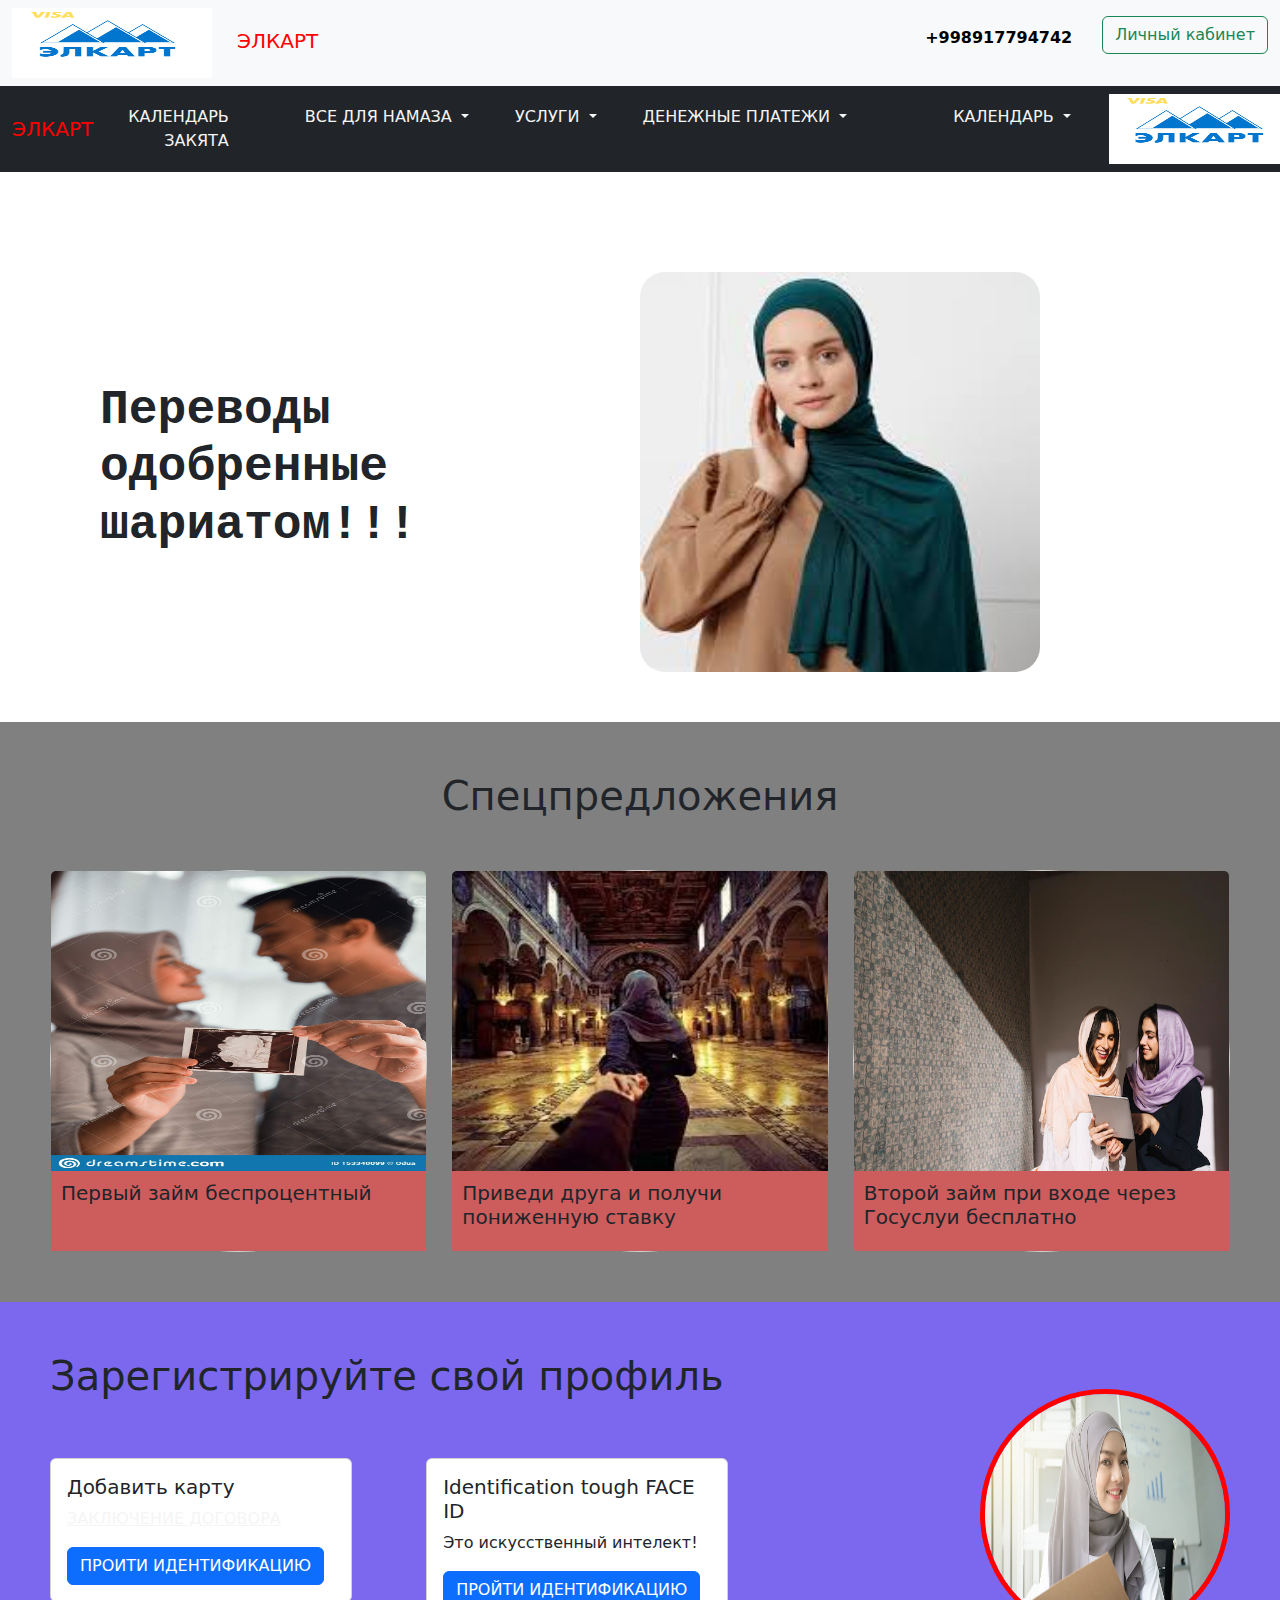
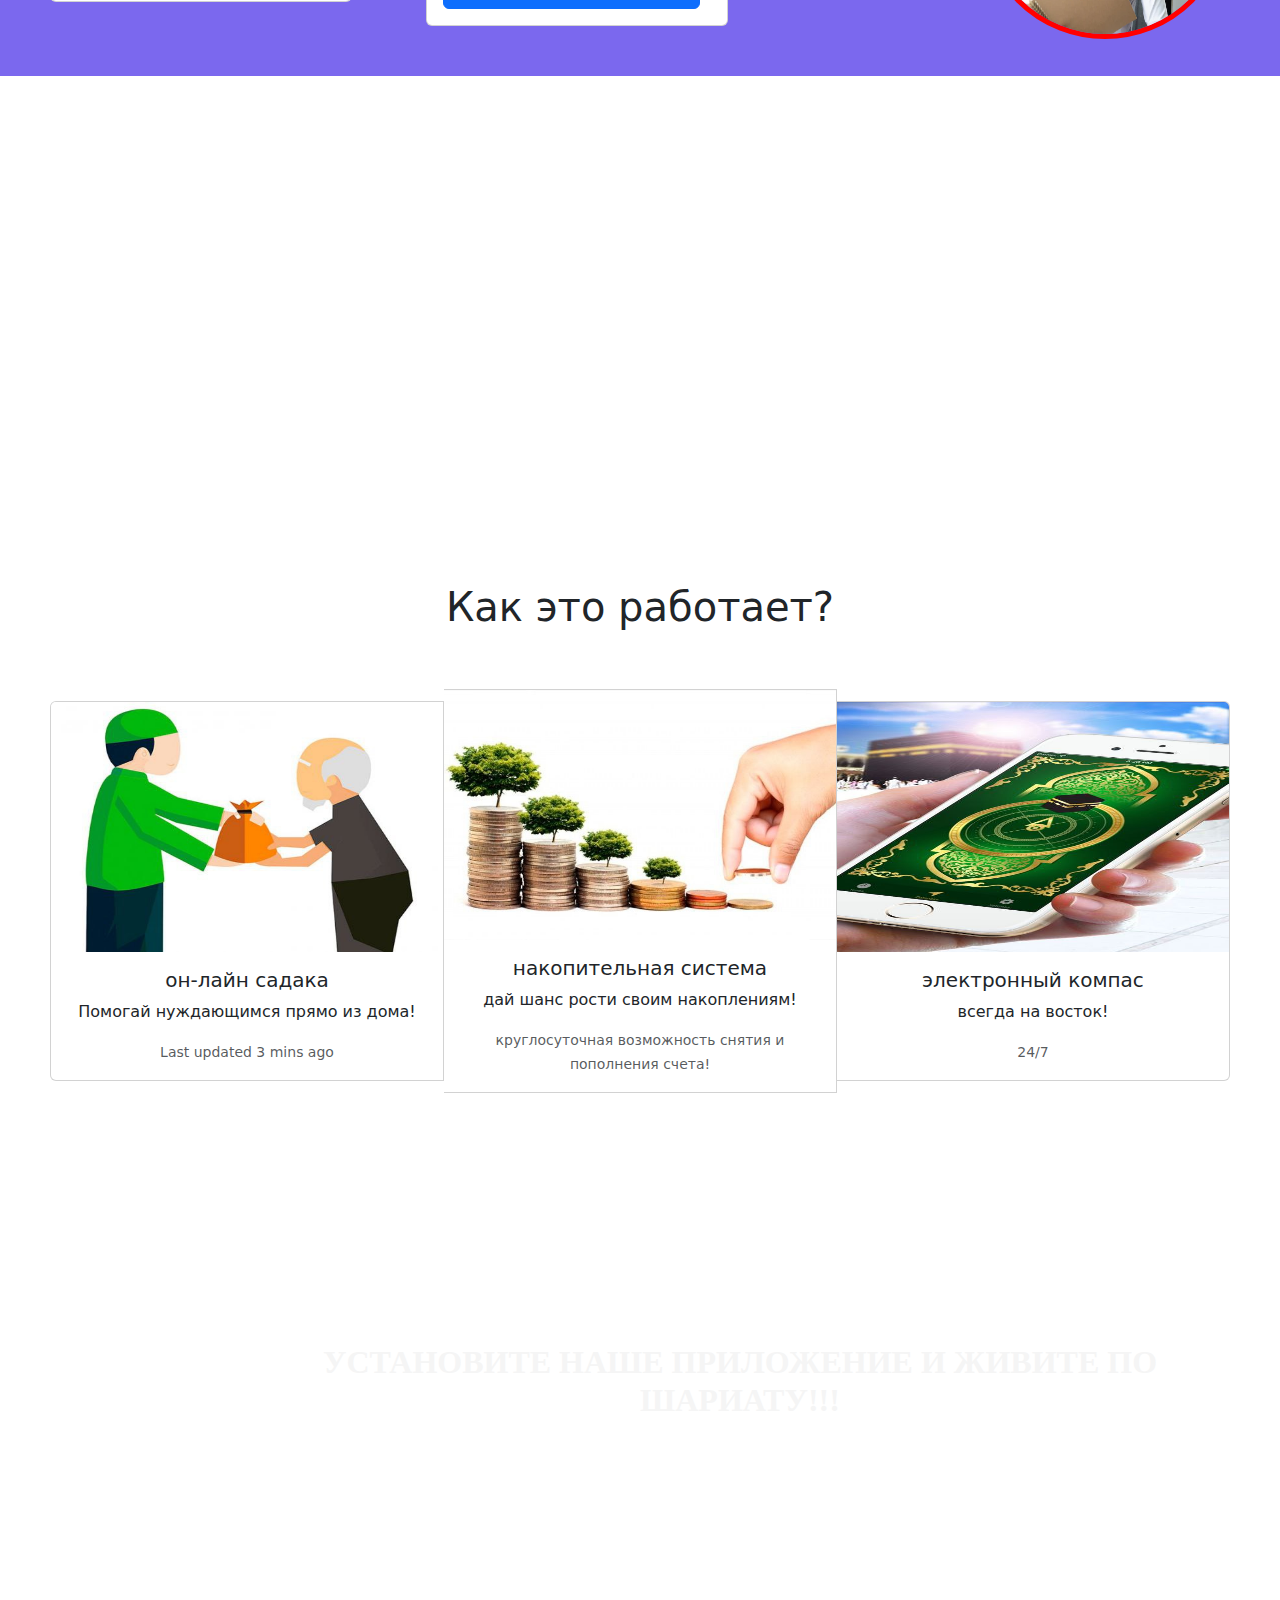
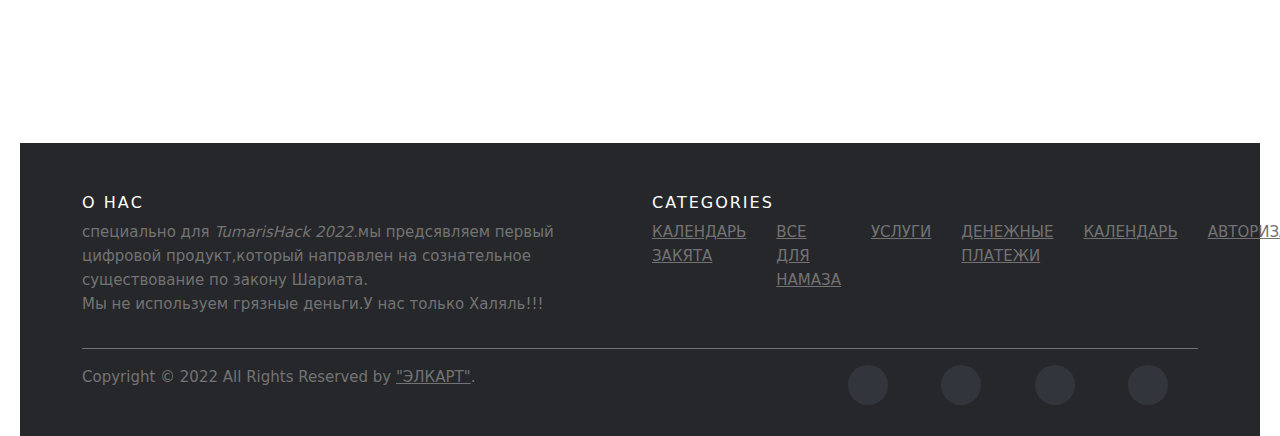
<file: index.html>
<!DOCTYPE html>
<html lang="en">

<head>
  <meta charset="UTF-8">
  <meta http-equiv="X-UA-Compatible" content="IE=edge">
  <meta name="viewport" content="width=device-width, initial-scale=1.0">
  <title>ElCart</title>
  <link rel="stylesheet" href="https://cdnjs.cloudflare.com/ajax/libs/font-awesome/6.1.1/css/all.min.css"
    integrity="sha512-KfkfwYDsLkIlwQp6LFnl8zNdLGxu9YAA1QvwINks4PhcElQSvqcyVLLD9aMhXd13uQjoXtEKNosOWaZqXgel0g=="
    crossorigin="anonymous" referrerpolicy="no-referrer" />
  <link rel="stylesheet" href="https://cdn.jsdelivr.net/npm/bootstrap@5.2.0-beta1/dist/css/bootstrap.min.css">
  <link rel="stylesheet" href="assets/css/main.css">
</head>

<body>
  <nav class="navbar navbar-expand-lg bg-light">
    <div class="container-fluid">
      <div class="one">
        <a href="#"><img src="img/Rectangle 1.png" alt=""></a>
        <a class="navbar-brand" href="#" style="padding-left: 20px;">Элкарт</a>

        <button class="navbar-toggler" type="button" data-bs-toggle="collapse" data-bs-target="#navbarSupportedContent"
          aria-controls="navbarSupportedContent" aria-expanded="false" aria-label="Toggle navigation">
          <span class="navbar-toggler-icon"></span>
        </button>
      </div>
      <div class="two">
        <div class="collapse navbar-collapse" id="navbarSupportedContent">
          <form class="d-flex" role="search">
            <ul>
              <li><i class="fa-solid fa-phone-volume" style="font-size: 200%; color: green;"></i></li>
              <li style="padding-top: 10px;"><a href="#" class="l">+998917794742</a></li>
              <button class="btn btn-outline-success" type="submit">Личный кабинет</button>
            </ul>


          </form>
        </div>
      </div>


    </div>
  </nav>
  <div class="nav-bottom">
    <nav class="navbar navbar-expand-lg bg-dark">
      <div class="container-fluid">
        <a class="navbar-brand" href="#">ЭлКарт</a>
        <button class="navbar-toggler" type="button" data-bs-toggle="collapse" data-bs-target="#navbarSupportedContent"
          aria-controls="navbarSupportedContent" aria-expanded="false" aria-label="Toggle navigation">
          <span class="navbar-toggler-icon"></span>
        </button>
        <div class="collapse navbar-collapse" id="navbarSupportedContent">
          <ul class="navbar-nav me-auto mb-2 mb-lg-0">
            <li class="nav-item">
              <a class="nav-link active" aria-current="page" href="kalendar.html"
                style="color: whitesmoke; text-transform: uppercase;" target="_blank">календарь закята</a>
            </li>
            <li class="nav-item">
            <li class="nav-item dropdown">
              <a class="nav-link dropdown-toggle" href="#" id="navbarDropdown" role="button" data-bs-toggle="dropdown"
                aria-expanded="false">
                все для намаза
              </a>
              <ul class="dropdown-menu" aria-labelledby="navbarDropdown">
                <li><a class="dropdown-item" href="#">халал гид</a></li>
                <li><a class="dropdown-item" href="#">Кибла</a></li>
                <li><a class="dropdown-item" href="#">карта халал</a></li>
                <li><a class="dropdown-item" href="#">намазхона</a></li>
                <li><a class="dropdown-item" href="#">Другое</a></li>
              </ul>

            </li>
            </li>

            <li class="nav-item dropdown">
              <a class="nav-link dropdown-toggle" href="#" id="navbarDropdown" role="button" data-bs-toggle="dropdown"
                aria-expanded="false">
                Услуги
              </a>
              <ul class="dropdown-menu" aria-labelledby="navbarDropdown">
                <li><a class="dropdown-item" href="#">Услуги связи </a></li>
                <li><a class="dropdown-item" href="#">Коммунальные услуги</a></li>
                <li><a class="dropdown-item" href="#">Интернет хостинг</a></li>
                <li><a class="dropdown-item" href="#">Телевидение</a></li>
                <li><a class="dropdown-item" href="#">Налоги</a></li>
                <li><a class="dropdown-item" href="#">Гос.услуги</a></li>
                <li><a class="dropdown-item" href="#">Банковские услуги</a></li>
                <li><a class="dropdown-item" href="#">Микрофинансовые услуги</a></li>
                <li><a class="dropdown-item" href="#">Коммерция и реклама</a></li>
                <li>
                  <hr class="dropdown-divider">
                </li>
                <li><a class="dropdown-item" href="#">Другое</a></li>
              </ul>

            </li>
            <li class="nav-item dropdown">
              <a class="nav-link dropdown-toggle" href="#" id="navbarDropdown" role="button" data-bs-toggle="dropdown"
                aria-expanded="false">
                денежные платежи
              </a>
              <ul class="dropdown-menu" aria-labelledby="navbarDropdown">
                <li><a class="dropdown-item" href="#">переводы одобренные шариатом </a></li>
                <li><a class="dropdown-item" href="#">Коммунальные услуги</a></li>
                <li><a class="dropdown-item" href="#">Интернет хостинг</a></li>
                <li>
                  <hr class="dropdown-divider">
                </li>
                <li><a class="dropdown-item" href="#">Другое</a></li>
              </ul>

            </li>
            <li class="nav-item">
            <li class="nav-item">
            <li class="nav-item dropdown">
              <a class="nav-link dropdown-toggle" href="#" id="navbarDropdown" role="button" data-bs-toggle="dropdown"
                aria-expanded="false">
                календарь
              </a>
              <ul class="dropdown-menu" aria-labelledby="navbarDropdown">
                <li><a class="dropdown-item" href="#">цифровой зикр-тасбех</a></li>
                <li><a class="dropdown-item"
                    href="https://cis.visa.com/ru_TJ/pay-with-visa/find-a-card/debit-cards.html" target="_blank">Карты
                    visa</a></li>
                <li><a class="dropdown-item" href="#">ElCart.Islam</a></li>
                <li><a class="dropdown-item" href="#">намазхона</a></li>
                <li><a class="dropdown-item" href="#">Другое</a></li>
              </ul>

            </li>
            </li>
            </li>
          </ul>
          <img src="img/Rectangle 1.png" alt="">
        </div>
      </div>
    </nav>
  </div>
  <div class="box">
    <div class="blok">
      <h1>Переводы<br>
        одобренные шариатом!!!</h1>
    </div>
    <div class="blok1">

      <img class="r" src="img/images (1).jpg" alt="">
    </div>
  </div>
  <div class="zaym">

  </div>
  <div class="specpredlogenie">
    <h1>Спецпредложения</h1>
    <div class="row row-cols-1 row-cols-md-3 g-4">
      <div class="col">
        <div class="card h-100" style="border-radius: 50%;">
          <img src="img/мусульманские-пары-с-изображениями-ультразвука-на-руках-счастливые-153340099.jpg"
            class="card-img-top" alt="...">
          <div class="card-body">
            <h5 class="card-title">Первый займ
              беспроцентный</h5>
          </div>
        </div>
      </div>
      <div class="col">
        <div class="card h-100" style="border-radius: 50%;">
          <img src="img/images (2).jpg" class="card-img-top" alt="...">
          <div class="card-body">
            <h5 class="card-title">Приведи друга и получи пониженную ставку</h5>
          </div>
        </div>
      </div>
      <div class="col">
        <div class="card h-100" style="border-radius: 50%;">
          <img src="img/smiling-muslim-women-with-tablet_23-2147794204.webp" class="card-img-top" alt="...">
          <div class="card-body">
            <h5 class="card-title">Второй займ при входе через Госуслуи бесплатно</h5>
          </div>
        </div>
      </div>
    </div>
  </div>
  <div class="reclama">
    <div class="blok">
      <h1>Зарегистрируйте свой профиль</h1>
      <div class="row">
        <div class="col-sm-6">
          <div class="card">
            <div class="card-body">
              <h5 class="card-title">Добавить карту</h5>
              <p class="card-text"> <a
                  href="https://miro.com/app/board/uXjVOxDVUgM=/?moveToWidget=3458764526313330956&cot=14">Заключение
                  договора</a></p>
              <a href="index2.html" target="_blank" class="btn btn-primary">проити идентификацию</a>
            </div>
          </div>
        </div>
        <div class="col-sm-6">
          <div class="card">
            <div class="card-body">
              <h5 class="card-title">Identification tough FACE ID</h5>
              <p class="card-text">Это искусственный интелект!</p>
              <a href="index2.html" target="_blank" class="btn btn-primary">пройти идентификацию</a>
            </div>
          </div>
        </div>
      </div>
    </div>
    <div class="blok1">
      <img
        src="img/asian-muslim-woman-reading-a-book-in-office-modern-muslim-people-lifestyle-concept-muslim-s-portrait_120378-522.webp"
        alt="">
    </div>
  </div>
  <div class="kak">
    <iframe
      src="https://www.google.com/maps/embed?pb=!1m14!1m12!1m3!1d95906.23996786744!2d69.2682752!3d41.3073408!2m3!1f0!2f0!3f0!3m2!1i1024!2i768!4f13.1!5e0!3m2!1sru!2s!4v1653716039243!5m2!1sru!2s"
      width="100%" height="450" style="border:0;" allowfullscreen="" loading="lazy" style="width: 100%; height: 600px;"
      referrerpolicy="no-referrer-when-downgrade"></iframe>
    <h1 style="text-align: center; margin-top: 50px;">Как это работает?</h1>
  </div>
  <div class="box">
    <div class="card-group" style="width: 100%;text-align: center;align-items: center;margin: 50px;20px">
      <div class="card">
        <img src="img/6.jpg" class="card-img-top" alt="...">
        <div class="card-body">
          <h5 class="card-title">он-лайн садака</h5>
          <p class="card-text">Помогай нуждающимся прямо из дома!</p>
          <p class="card-text"><small class="text-muted">Last updated 3 mins ago</small></p>
        </div>
      </div>
      <div class="card">
        <img src="img/7.jpg" class="card-img-top" alt="...">
        <div class="card-body">
          <h5 class="card-title">накопительная система</h5>
          <p class="card-text">дай шанс рости своим накоплениям!</p>
          <p class="card-text"><small class="text-muted">круглосуточная возможность снятия и пополнения счета!</small></p>
        </div>
      </div>
      <div class="card">
        <img src="img/8.jpg" class="card-img-top" alt="...">
        <div class="card-body">
          <h5 class="card-title">электронный компас</h5>
          <p class="card-text">всегда на восток!</p>
          <p class="card-text"><small class="text-muted">24/7</small></p>
        </div>
      </div>
    </div>
  </div>
  <section class="u">
    <h1>установите наше приложение и живите по шариату!!!</h1>
  </section>
  <footer class="site-footer">
    <div class="container">
      <div class="row">
        <div class="col-sm-12 col-md-6">
          <h6>О нас</h6>
          <p class="text-justify">специально для <i>TumarisHack 2022.</i>мы предсявляем первый цифровой продукт,который направлен на сознательное существование по закону Шариата.
          <br>
        Мы не используем грязные деньги.У нас только Халяль!!!</p>
        </div>

        <div class="col-xs-6 col-md-3">
          <h6>Categories</h6>
          <ul class="footer-links">
            <li><a href="kalendar.html">Календарь закята</a></li>
            <li><a href="#kak">Все для намаза</a></li>
            <li><a href="#">услуги</a></li>
            <li><a href="#">денежные платежи</a></li>
            <li><a href="kalendar.html">календарь</a></li>
            <li><a href="index2.html">авторизация</a></li>
          </ul>
        </div>

       
      </div>
      <hr>
    </div>
    <div class="container">
      <div class="row">
        <div class="col-md-8 col-sm-6 col-xs-12">
          <p class="copyright-text">Copyright &copy; 2022 All Rights Reserved by 
       <a href="#">"ЭЛКАРТ"</a>.
          </p>
        </div>

        <div class="col-md-4 col-sm-6 col-xs-12">
          <ul class="social-icons">
            <li><a class="facebook" href="#"><i class="fa-brands fa-facebook"></i></a></li>
            <li><a class="twitter" href="#"><i class="fa-brands fa-twitter-square"></i></a></li>
            <li><a class="dribbble" href="#"><i class="fa-brands fa-dribbble-square"></i></a></li>
            <li><a class="linkedin" href="#"><i class="fa-brands fa-linkedin"></i></a></li>   
          </ul>
        </div>
      </div>
    </div>
</footer>
  
  <script src="https://cdn.jsdelivr.net/npm/bootstrap@5.2.0-beta1/dist/js/bootstrap.bundle.min.js"></script>
</body>

</html>
</file>
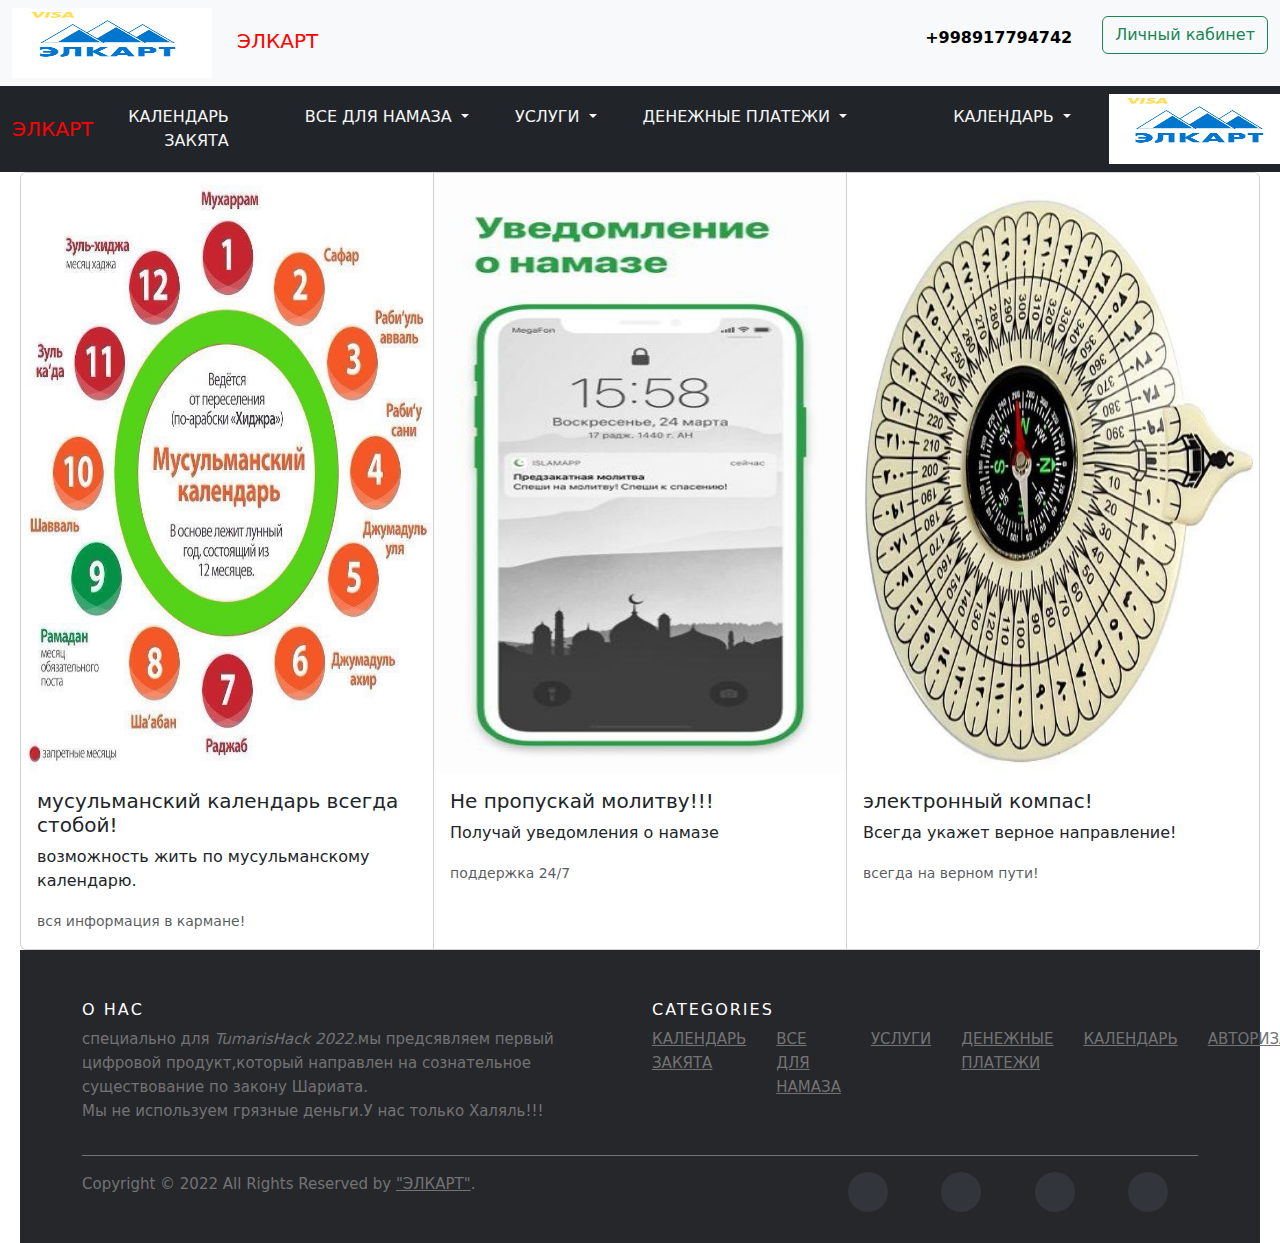
<file: kalendar.html>
<!DOCTYPE html>
<html lang="en">

<head>
  <meta charset="UTF-8">
  <meta http-equiv="X-UA-Compatible" content="IE=edge">
  <meta name="viewport" content="width=device-width, initial-scale=1.0">
  <title>Kalendar</title>
  <link rel="stylesheet" href="https://cdnjs.cloudflare.com/ajax/libs/font-awesome/6.1.1/css/all.min.css"
    integrity="sha512-KfkfwYDsLkIlwQp6LFnl8zNdLGxu9YAA1QvwINks4PhcElQSvqcyVLLD9aMhXd13uQjoXtEKNosOWaZqXgel0g=="
    crossorigin="anonymous" referrerpolicy="no-referrer" />
  <link rel="stylesheet" href="https://cdn.jsdelivr.net/npm/bootstrap@5.2.0-beta1/dist/css/bootstrap.min.css">
  <link rel="stylesheet" href="assets/css/main.css">
</head>

<body>
    <nav class="navbar navbar-expand-lg bg-light">
    <div class="container-fluid">
      <div class="one">
        <a href="#"><img src="img/Rectangle 1.png" alt=""></a>
        <a class="navbar-brand" href="#" style="padding-left: 20px;">Элкарт</a>

        <button class="navbar-toggler" type="button" data-bs-toggle="collapse" data-bs-target="#navbarSupportedContent"
          aria-controls="navbarSupportedContent" aria-expanded="false" aria-label="Toggle navigation">
          <span class="navbar-toggler-icon"></span>
        </button>
      </div>
      <div class="two">
        <div class="collapse navbar-collapse" id="navbarSupportedContent">
          <form class="d-flex" role="search">
            <ul>
              <li><i class="fa-solid fa-phone-volume" style="font-size: 200%; color: green;"></i></li>
              <li style="padding-top: 10px;"><a href="#" class="l">+998917794742</a></li>
              <button class="btn btn-outline-success" type="submit">Личный кабинет</button>
            </ul>


          </form>
        </div>
      </div>


    </div>
  </nav>
  <div class="nav-bottom">
    <nav class="navbar navbar-expand-lg bg-dark">
      <div class="container-fluid">
        <a class="navbar-brand" href="#">ЭлКарт</a>
        <button class="navbar-toggler" type="button" data-bs-toggle="collapse" data-bs-target="#navbarSupportedContent"
          aria-controls="navbarSupportedContent" aria-expanded="false" aria-label="Toggle navigation">
          <span class="navbar-toggler-icon"></span>
        </button>
        <div class="collapse navbar-collapse" id="navbarSupportedContent">
          <ul class="navbar-nav me-auto mb-2 mb-lg-0">
            <li class="nav-item">
              <a class="nav-link active" aria-current="page" href="kalendar.html"
                style="color: whitesmoke; text-transform: uppercase;">календарь закята</a>
            </li>
            <li class="nav-item">
            <li class="nav-item dropdown">
              <a class="nav-link dropdown-toggle" href="#" id="navbarDropdown" role="button" data-bs-toggle="dropdown"
                aria-expanded="false">
                все для намаза
              </a>
              <ul class="dropdown-menu" aria-labelledby="navbarDropdown">
                <li><a class="dropdown-item" href="#">халал гид</a></li>
                <li><a class="dropdown-item" href="#">Кибла</a></li>
                <li><a class="dropdown-item" href="#">карта халал</a></li>
                <li><a class="dropdown-item" href="#">намазхона</a></li>
                <li><a class="dropdown-item" href="#">Другое</a></li>
              </ul>

            </li>
            </li>

            <li class="nav-item dropdown">
              <a class="nav-link dropdown-toggle" href="#" id="navbarDropdown" role="button" data-bs-toggle="dropdown"
                aria-expanded="false">
                Услуги
              </a>
              <ul class="dropdown-menu" aria-labelledby="navbarDropdown">
                <li><a class="dropdown-item" href="#">Услуги связи </a></li>
                <li><a class="dropdown-item" href="#">Коммунальные услуги</a></li>
                <li><a class="dropdown-item" href="#">Интернет хостинг</a></li>
                <li><a class="dropdown-item" href="#">Телевидение</a></li>
                <li><a class="dropdown-item" href="#">Налоги</a></li>
                <li><a class="dropdown-item" href="#">Гос.услуги</a></li>
                <li><a class="dropdown-item" href="#">Банковские услуги</a></li>
                <li><a class="dropdown-item" href="#">Микрофинансовые услуги</a></li>
                <li><a class="dropdown-item" href="#">Коммерция и реклама</a></li>
                <li>
                  <hr class="dropdown-divider">
                </li>
                <li><a class="dropdown-item" href="#">Другое</a></li>
              </ul>

            </li>
            <li class="nav-item dropdown">
              <a class="nav-link dropdown-toggle" href="#" id="navbarDropdown" role="button" data-bs-toggle="dropdown"
                aria-expanded="false">
                денежные платежи
              </a>
              <ul class="dropdown-menu" aria-labelledby="navbarDropdown">
                <li><a class="dropdown-item" href="#">переводы одобренные шариатом </a></li>
                <li><a class="dropdown-item" href="#">Коммунальные услуги</a></li>
                <li><a class="dropdown-item" href="#">Интернет хостинг</a></li>
                <li>
                  <hr class="dropdown-divider">
                </li>
                <li><a class="dropdown-item" href="#">Другое</a></li>
              </ul>

            </li>
            <li class="nav-item">
            <li class="nav-item">
            <li class="nav-item dropdown">
              <a class="nav-link dropdown-toggle" href="kalendar.html" id="navbarDropdown" role="button" data-bs-toggle="dropdown"
                aria-expanded="false">
                календарь
              </a>
              <ul class="dropdown-menu" aria-labelledby="navbarDropdown">
                <li><a class="dropdown-item" href="#">цифровой зикр-тасбех</a></li>
                <li><a class="dropdown-item"
                    href="https://cis.visa.com/ru_TJ/pay-with-visa/find-a-card/debit-cards.html" target="_blank">Карты
                    visa</a></li>
                <li><a class="dropdown-item" href="#">ElCart.Islam</a></li>
                <li><a class="dropdown-item" href="#">намазхона</a></li>
                <li><a class="dropdown-item" href="#">Другое</a></li>
              </ul>

            </li>
            </li>
            </li>
          </ul>
          <img src="img/Rectangle 1.png" alt="">
        </div>
      </div>
    </nav>
  </div>
  <section class="section1" style="margin: 0 20px;">
    <div class="card-group">
      <div class="card">
        <img src="img/9.jpg" class="card-img-top" alt="...">
        <div class="card-body">
          <h5 class="card-title">мусульманский календарь всегда стобой!</h5>
          <p class="card-text">возможность жить по мусульманскому календарю.</p>
          <p class="card-text"><small class="text-muted">вся информация в кармане!</small></p>
        </div>
      </div>
      <div class="card">
        <img src="img/0.jpg" class="card-img-top" alt="...">
        <div class="card-body">
          <h5 class="card-title">Не пропускай молитву!!!</h5>
          <p class="card-text">Получай уведомления  о намазе</p>
          <p class="card-text"><small class="text-muted">поддержка 24/7</small></p>
        </div>
      </div>
      <div class="card">
        <img src="img/4.jpg" class="card-img-top" alt="...">
        <div class="card-body">
          <h5 class="card-title">электронный компас!</h5>
          <p class="card-text">Всегда укажет верное направление!</p>
          <p class="card-text"><small class="text-muted">всегда на верном пути!</small></p>
        </div>
      </div>
    </div>
  </section>
  <footer class="site-footer">
    <div class="container">
      <div class="row">
        <div class="col-sm-12 col-md-6">
          <h6>О нас</h6>
          <p class="text-justify">специально для <i>TumarisHack 2022.</i>мы предсявляем первый цифровой продукт,который направлен на сознательное существование по закону Шариата.
          <br>
        Мы не используем грязные деньги.У нас только Халяль!!!</p>
        </div>

        <div class="col-xs-6 col-md-3">
          <h6>Categories</h6>
          <ul class="footer-links">
            <li><a href="kalendar.html">Календарь закята</a></li>
            <li><a href="#kak">Все для намаза</a></li>
            <li><a href="#">услуги</a></li>
            <li><a href="#">денежные платежи</a></li>
            <li><a href="kalendar.html">календарь</a></li>
            <li><a href="index2.html">авторизация</a></li>
          </ul>
        </div>

       
      </div>
      <hr>
    </div>
    <div class="container">
      <div class="row">
        <div class="col-md-8 col-sm-6 col-xs-12">
          <p class="copyright-text">Copyright &copy; 2022 All Rights Reserved by 
       <a href="#">"ЭЛКАРТ"</a>.
          </p>
        </div>

        <div class="col-md-4 col-sm-6 col-xs-12">
          <ul class="social-icons">
            <li><a class="facebook" href="#"><i class="fa-brands fa-facebook"></i></a></li>
            <li><a class="twitter" href="#"><i class="fa-brands fa-twitter-square"></i></a></li>
            <li><a class="dribbble" href="#"><i class="fa-brands fa-dribbble-square"></i></a></li>
            <li><a class="linkedin" href="#"><i class="fa-brands fa-linkedin"></i></a></li>   
          </ul>
        </div>
      </div>
    </div>
</footer>
  
  <script src="https://cdn.jsdelivr.net/npm/bootstrap@5.2.0-beta1/dist/js/bootstrap.bundle.min.js"></script>
</body>

</html>
</file>
<file: assets/css/main.css>
* {
  margin: 0;
  padding: 0;
  -webkit-box-sizing: border-box;
          box-sizing: border-box;
}

.navbar {
  display: -webkit-box;
  display: -ms-flexbox;
  display: flex;
  -webkit-box-pack: justify;
      -ms-flex-pack: justify;
          justify-content: space-between;
}

img {
  width: 50px;
  height: 50px;
}

.collapse {
  text-align: right;
}

ul {
  display: -webkit-box;
  display: -ms-flexbox;
  display: flex;
  -webkit-box-pack: justify;
      -ms-flex-pack: justify;
          justify-content: space-between;
}

ul li {
  list-style: none;
  text-decoration: none;
  padding-right: 30px;
}

.nav-bottom {
  position: -webkit-sticky;
  position: sticky;
  top: 0;
  width: 100%;
  z-index: 1;
}

a {
  color: whitesmoke;
  text-transform: uppercase;
}

.l {
  color: black;
  font-weight: 900;
  text-decoration: none;
}

.nav-link {
  color: whitesmoke;
  text-transform: uppercase;
}

.nav-link:hover {
  color: red;
  font-size: 120%;
}

.navbar-brand {
  color: red;
}

.navbar-brand:hover {
  color: whitesmoke;
}

.nav-item {
  color: whitesmoke;
  text-transform: uppercase;
}

.nav-item:hover {
  color: darkblue;
}

img {
  width: 200px;
  height: 70px;
}

.dropdown-item {
  color: black;
  font-size: large;
}

.dropdown-item:hover {
  color: darkblue;
  font-size: 110%;
}

.box {
  display: -webkit-box;
  display: -ms-flexbox;
  display: flex;
  -webkit-box-pack: justify;
      -ms-flex-pack: justify;
          justify-content: space-between;
  -webkit-box-align: center;
      -ms-flex-align: center;
          align-items: center;
}

.box .blok {
  width: 50%;
}

.box .blok h1 {
  font-family: monospace;
  font-size: 300%;
  font-weight: 900;
  padding-top: 100px;
  padding-left: 100px;
}

.box .blok1 {
  width: 50%;
}

.box .blok1 .r {
  max-width: 400px;
  max-height: 400px;
  width: 100%;
  height: 100%;
  border-radius: 25px;
  margin-top: 100px;
}

.specpredlogenie {
  background-color: gray;
  margin-top: 50px;
  padding-left: 50px;
  padding-right: 50px;
  padding-bottom: 50px;
}

.specpredlogenie h1 {
  padding-top: 50px;
  text-align: center;
  margin-bottom: 50px;
}

.specpredlogenie .card {
  border-radius: 45%;
}

.specpredlogenie .card-body {
  background-color: indianred;
  height: 80px;
  padding: 10px;
}

.specpredlogenie .card-img-top {
  height: 300px;
}

.reclama {
  background-color: mediumslateblue;
  padding-top: 50px;
  display: -webkit-box;
  display: -ms-flexbox;
  display: flex;
  -webkit-box-pack: justify;
      -ms-flex-pack: justify;
          justify-content: space-between;
  -webkit-box-align: center;
      -ms-flex-align: center;
          align-items: center;
  padding-left: 50px;
  padding-right: 50px;
}

.reclama .blok .card {
  margin-top: 50px;
  margin-bottom: 50px;
  margin-right: 50px;
}

.reclama .blok1 img {
  width: 250px;
  height: 250px;
  border-radius: 50%;
  border: 5px solid red;
  -webkit-box-align: end;
      -ms-flex-align: end;
          align-items: flex-end;
}

.box .card-img-top {
  height: 250px;
}

.u {
  background-image: url(https://storage.kun.uz/source/4/7oewegHL-i4e_f6Rqkv4dZXuIB8wR1Lw.jpg);
  background-size: 100%;
  background-repeat: no-repeat;
  margin: 0px 20px;
  height: 600px;
}

.u h1 {
  color: whitesmoke;
  font-size: 200%;
  font-weight: 900;
  text-align: center;
  padding-top: 200px;
  font-family: cursive;
  text-transform: uppercase;
  padding-left: 200px;
}

.section1 .card-img-top {
  height: 600px;
}

.site-footer {
  background-color: #26272b;
  padding: 45px 0 20px;
  font-size: 15px;
  line-height: 24px;
  color: #737373;
  margin: 0 20px;
}

.site-footer hr {
  border-top-color: #bbb;
  opacity: 0.5;
}

.site-footer hr.small {
  margin: 20px 0;
}

.site-footer h6 {
  color: #fff;
  font-size: 16px;
  text-transform: uppercase;
  margin-top: 5px;
  letter-spacing: 2px;
}

.site-footer a {
  color: #737373;
}

.site-footer a:hover {
  color: #3366cc;
  text-decoration: none;
}

.footer-links {
  padding-left: 0;
  list-style: none;
}

.footer-links li {
  display: block;
}

.footer-links a {
  color: #737373;
}

.footer-links a:active, .footer-links a:focus, .footer-links a:hover {
  color: #3366cc;
  text-decoration: none;
}

.footer-links.inline li {
  display: inline-block;
}

.site-footer .social-icons {
  text-align: right;
}

.site-footer .social-icons a {
  width: 40px;
  height: 40px;
  line-height: 40px;
  margin-left: 6px;
  margin-right: 0;
  border-radius: 100%;
  background-color: #33353d;
}

.copyright-text {
  margin: 0;
}

@media (max-width: 991px) {
  .site-footer [class^=col-] {
    margin-bottom: 30px;
  }
}

@media (max-width: 767px) {
  .site-footer {
    padding-bottom: 0;
  }
  .site-footer .copyright-text, .site-footer .social-icons {
    text-align: center;
  }
}

.social-icons {
  padding-left: 0;
  margin-bottom: 0;
  list-style: none;
}

.social-icons li {
  display: inline-block;
  margin-bottom: 4px;
}

.social-icons li.title {
  margin-right: 15px;
  text-transform: uppercase;
  color: #96a2b2;
  font-weight: 700;
  font-size: 13px;
}

.social-icons a {
  background-color: #eceeef;
  color: #818a91;
  font-size: 16px;
  display: inline-block;
  line-height: 44px;
  width: 44px;
  height: 44px;
  text-align: center;
  margin-right: 8px;
  border-radius: 100%;
  -webkit-transition: all .2s linear;
  transition: all .2s linear;
}

.social-icons a:active, .social-icons a:focus, .social-icons a:hover {
  color: #fff;
  background-color: #29aafe;
}

.social-icons.size-sm a {
  line-height: 34px;
  height: 34px;
  width: 34px;
  font-size: 14px;
}

.social-icons a.facebook:hover {
  background-color: #3b5998;
}

.social-icons a.twitter:hover {
  background-color: #00aced;
}

.social-icons a.linkedin:hover {
  background-color: #007bb6;
}

.social-icons a.dribbble:hover {
  background-color: #ea4c89;
}

@media (max-width: 767px) {
  .social-icons li.title {
    display: block;
    margin-right: 0;
    font-weight: 600;
  }
}
/*# sourceMappingURL=main.css.map */
</file>
